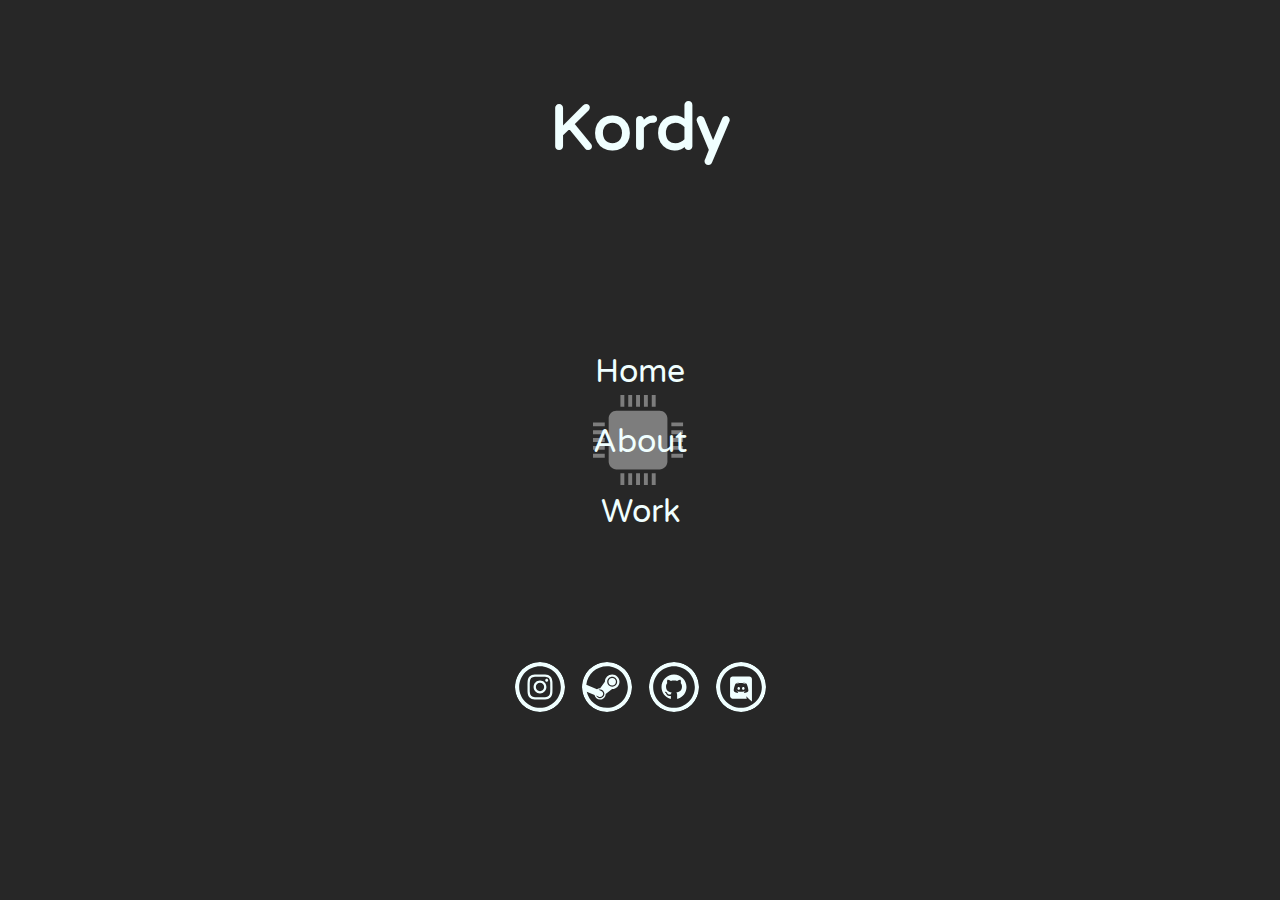
<file: index.html>
<!DOCTYPE html>
<html>

<head>
    <meta charset="UTF-8">
    <title>Kordy | Home</title>
    <link rel="stylesheet" href="index.css">
    <link rel="icon" type="image/x-icon" href="./pictures/favicon.ico">
</head>

<body>
    <div class="middle">

        <div class="name">
            <p><b>Kordy</b></p>
        </div>

        <div class="content">
            <a href="#">
                <p>Home</p>
            </a>
            <a href="about.html">
                <p>About</p>
            </a>
            <a href="work.html">
                <p>Work</p>
            </a>
        </div>

        <div class="links">
            <a href="https://www.instagram.com/kristian_kordy/">
                <img src="./pictures/instagram.svg" alt="insta" width="50vw" height="50vh">
            </a>

            <a href="https://steamcommunity.com/id/kordyltd/">
                <img src="./pictures/steam.svg" alt="steam" width="50vw" height="50vh">
            </a>

            <a href="https://github.com/KordyDX/">
                <img src="./pictures/github.svg" alt="github" width="50vw" height="50vh">
            </a>

            <a href="https://discordid.netlify.app/?id=803729911705501696">
                <img src="./pictures/discord.svg" alt="discord" width="50vw" height="50vh">
            </a>
        </div>

    </div>
</body>

</html>
</file>
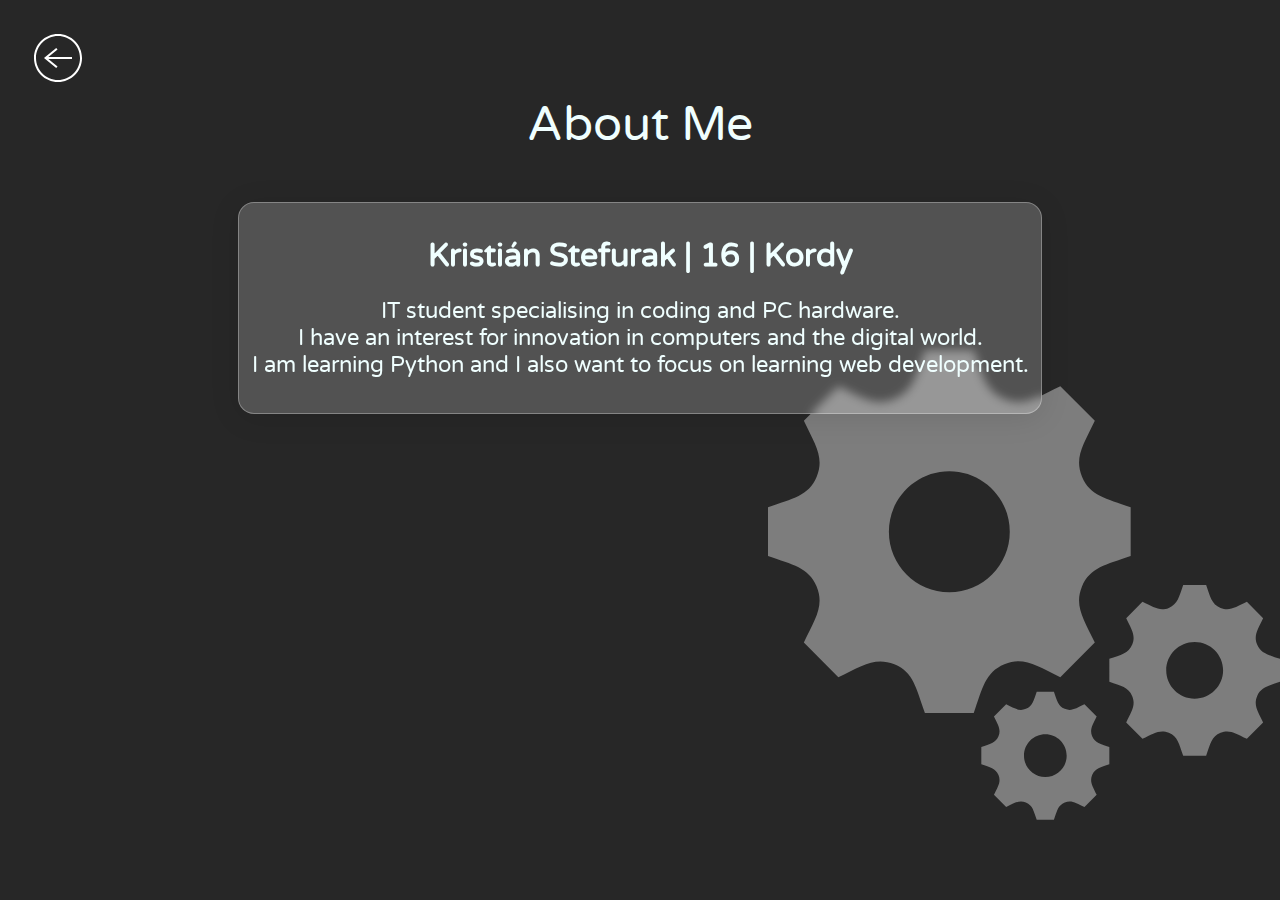
<file: about.html>
<!DOCTYPE html>
<html>

<head>
    <meta charset="UTF-8">
    <title>Kordy | About</title>
    <link rel="stylesheet" href="about.css">
    <link rel="icon" type="image/x-icon" href="./pictures/favicon.ico">
</head>

<body>
    <div id="nav">
        <a href="index.html" width="auto" height="auto">
            <img src="./pictures/back.svg" alt="backbutton" width="200%" height="200%">
        </a>
    </div>
    <br>
    <br>
    <div class="glitch">
        <p>About Me</p>
    </div>
    <div id="main">
        <h1>Kristián Stefurak | 16 | Kordy</h1>
        <div class="content">
            <p>IT student specialising in coding and PC hardware.<br>I have an interest for innovation in computers and the digital world.<br>I am learning Python and I also want to focus on learning web development.
            </p>
        </div>
    </div>
</body>

</html>
</file>
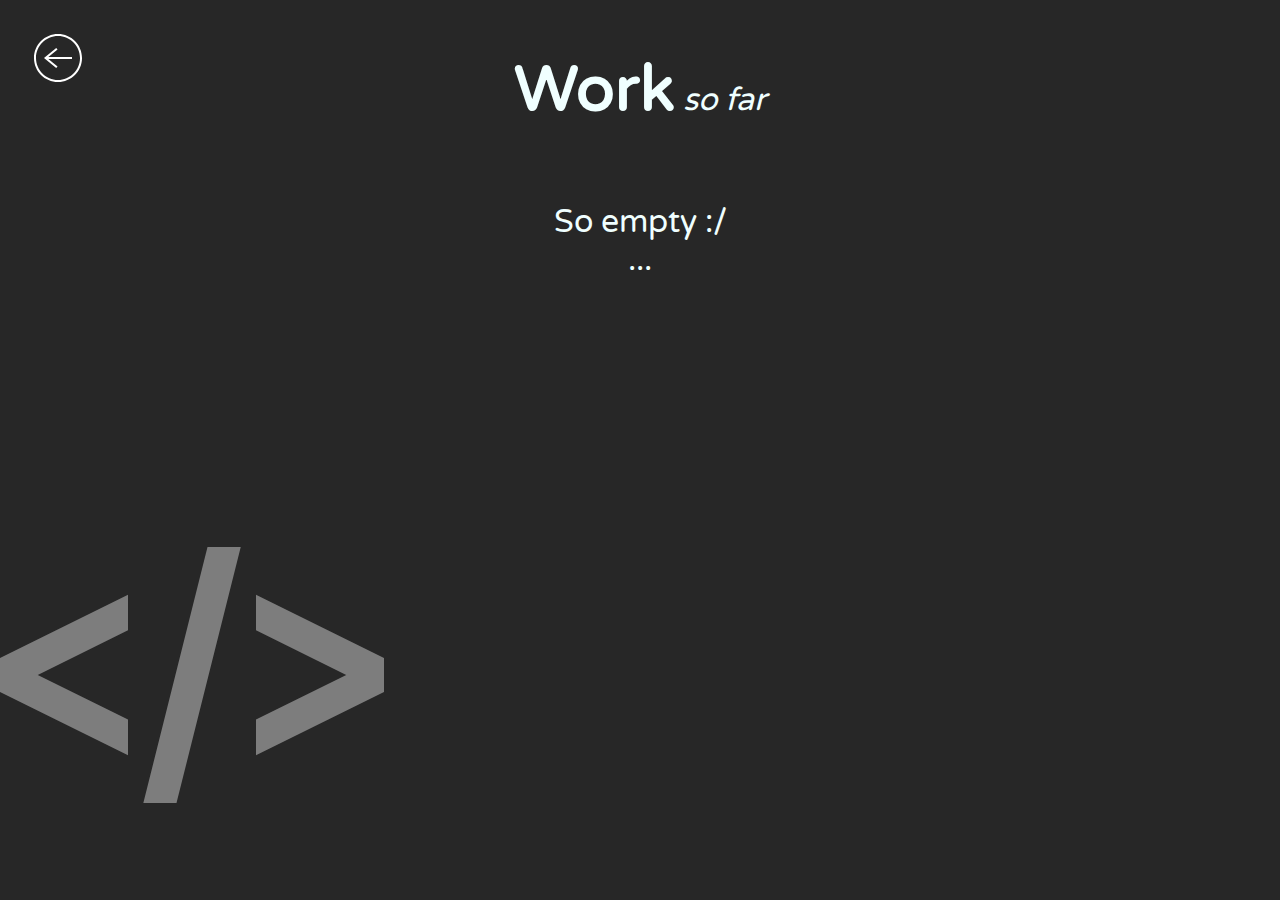
<file: work.html>
<!DOCTYPE html>
<html>

<head>
    <meta charset="UTF-8">
    <title>Kordy | Work</title>
    <link rel="stylesheet" href="work.css">
    <link rel="icon" type="image/x-icon" href="./pictures/favicon.ico">
</head>

<body>
    <div id="nav">
        <a href="index.html" width="auto" height="auto">
            <img src="./pictures/back.svg" alt="backbutton" width="200%" height="200%">
        </a>
    </div>
    <h1 style="display: inline-block;">Work</h1>
    <i>so far</i>
    <div class="images">
    </div>
    <div class="content ">
        <p>So empty :/<br>...</p>
    </div>
</body>

</html>
</file>
<file: index.css>
@import url('https://fonts.googleapis.com/css2?family=Varela+Round&display=swap');
@keyframes fadein {
    from {
        opacity: 0;
    }
    to {
        opacity: 1;
    }
}

@keyframes wiggle {
    0%,
    7% {
        transform: rotateZ(0);
    }
    15% {
        transform: rotateZ(-15deg);
    }
    20% {
        transform: rotateZ(10deg);
    }
    25% {
        transform: rotateZ(-10deg);
    }
    30% {
        transform: rotateZ(6deg);
    }
    35% {
        transform: rotateZ(-4deg);
    }
    40%,
    100% {
        transform: rotateZ(0);
    }
}

body {
    background-color: rgb(39, 39, 39);
    color: azure;
    font-size: 4em;
    text-align: center;
    font-family: 'Varela Round', sans-serif;
    animation: fadein 1s;
}

a:link {
    color: azure;
    text-decoration: none;
}

a:visited {
    color: azure;
}

a:hover {
    text-shadow: 0px 0px 6px #f0ffff;
    transition: text-shadow 0.1s ease-in-out;
}

.name {
    margin-top: 10vh;
}

.content {
    background-image: url(./pictures/cpu.svg);
    background-repeat: no-repeat;
    background-position: center;
    background-size: 100%;
    margin-top: 10vh;
    display: inline-block;
    font-size: 0.5em;
    margin-bottom: 10vh;
}

.links img {
    border-radius: 50%;
}

.links img:hover {
    transform: scale(1.1);
    transition: 0.1s;
    box-shadow: 3px 3px 3px 2px black;
}

#nav {
    margin: 2%;
    position: absolute;
}

#nav img:hover {
    background-color: white;
    border-radius: 50%;
}

#nav:hover {
    animation: wiggle 2s linear infinite;
}
</file>
<file: about.css>
@import url('https://fonts.googleapis.com/css2?family=Varela+Round&display=swap');
@keyframes fadein {
    from {
        opacity: 0;
    }
    to {
        opacity: 1;
    }
}

@keyframes wiggle {
    0%,
    7% {
        transform: rotateZ(0);
    }
    15% {
        transform: rotateZ(-15deg);
    }
    20% {
        transform: rotateZ(10deg);
    }
    25% {
        transform: rotateZ(-10deg);
    }
    30% {
        transform: rotateZ(6deg);
    }
    35% {
        transform: rotateZ(-4deg);
    }
    40%,
    100% {
        transform: rotateZ(0);
    }
}

body {
    animation: fadein 1s;
    background-image: url('./pictures/gear.svg');
    background-repeat: no-repeat;
    background-size: 40% 70%;
    background-attachment: fixed;
    background-position: right bottom;
    background-color: rgb(39, 39, 39);
    text-align-last: middle;
    color: azure;
    text-align: center;
    font-family: 'Varela Round', sans-serif;
}

a:link {
    color: azure;
    text-decoration: none;
}

a:visited {
    color: azure;
}

a:hover {
    text-shadow: -4px 0px 6px azure, 0px -4px 6px azure, 4px 0px 6px azure, 0px 4px 6px azure;
    transition: text-shadow 0.2s ease-in-out;
}

.content {
    font-size: 1.4em;
}

#main {
    /* From https://css.glass */
    background: rgba(255, 255, 255, 0.2);
    border-radius: 16px;
    box-shadow: 0 4px 30px rgba(0, 0, 0, 0.1);
    backdrop-filter: blur(5px);
    -webkit-backdrop-filter: blur(5px);
    border: 1px solid rgba(255, 255, 255, 0.3);
    display: inline-block;
    padding: 1%;
}

#nav {
    margin: 2%;
    position: absolute;
}

#nav img:hover {
    background-color: white;
    border-radius: 50%;
}

#nav:hover {
    animation: wiggle 2s linear infinite;
}

.glitch {
    font-size: 3em;
}
</file>
<file: work.css>
@import url('https://fonts.googleapis.com/css2?family=Varela+Round&display=swap');
@keyframes fadein {
    from {
        opacity: 0;
    }
    to {
        opacity: 1;
    }
}

@keyframes wiggle {
    0%,
    7% {
        transform: rotateZ(0);
    }
    15% {
        transform: rotateZ(-15deg);
    }
    20% {
        transform: rotateZ(10deg);
    }
    25% {
        transform: rotateZ(-10deg);
    }
    30% {
        transform: rotateZ(6deg);
    }
    35% {
        transform: rotateZ(-4deg);
    }
    40%,
    100% {
        transform: rotateZ(0);
    }
}

body {
    overflow-y: hidden;
    background-image: url('./pictures/code.svg');
    background-repeat: no-repeat;
    background-size: 30% 50%;
    background-attachment: fixed;
    background-position: left bottom;
    background-color: rgb(39, 39, 39);
    color: azure;
    font-size: 2em;
    text-align: center;
    font-family: 'Varela Round', sans-serif;
    animation: fadein 1s;
}

a:link {
    color: azure;
    text-decoration: none;
}

a:visited {
    color: azure;
}

a:hover {
    text-shadow: 0px 0px 6px azure;
    transition: text-shadow 0.2s ease-in-out;
}

#nav {
    margin: 2%;
    position: absolute;
}

#nav img:hover {
    background-color: white;
    border-radius: 50%;
}

#nav:hover {
    animation: wiggle 2s linear infinite;
}
</file>
